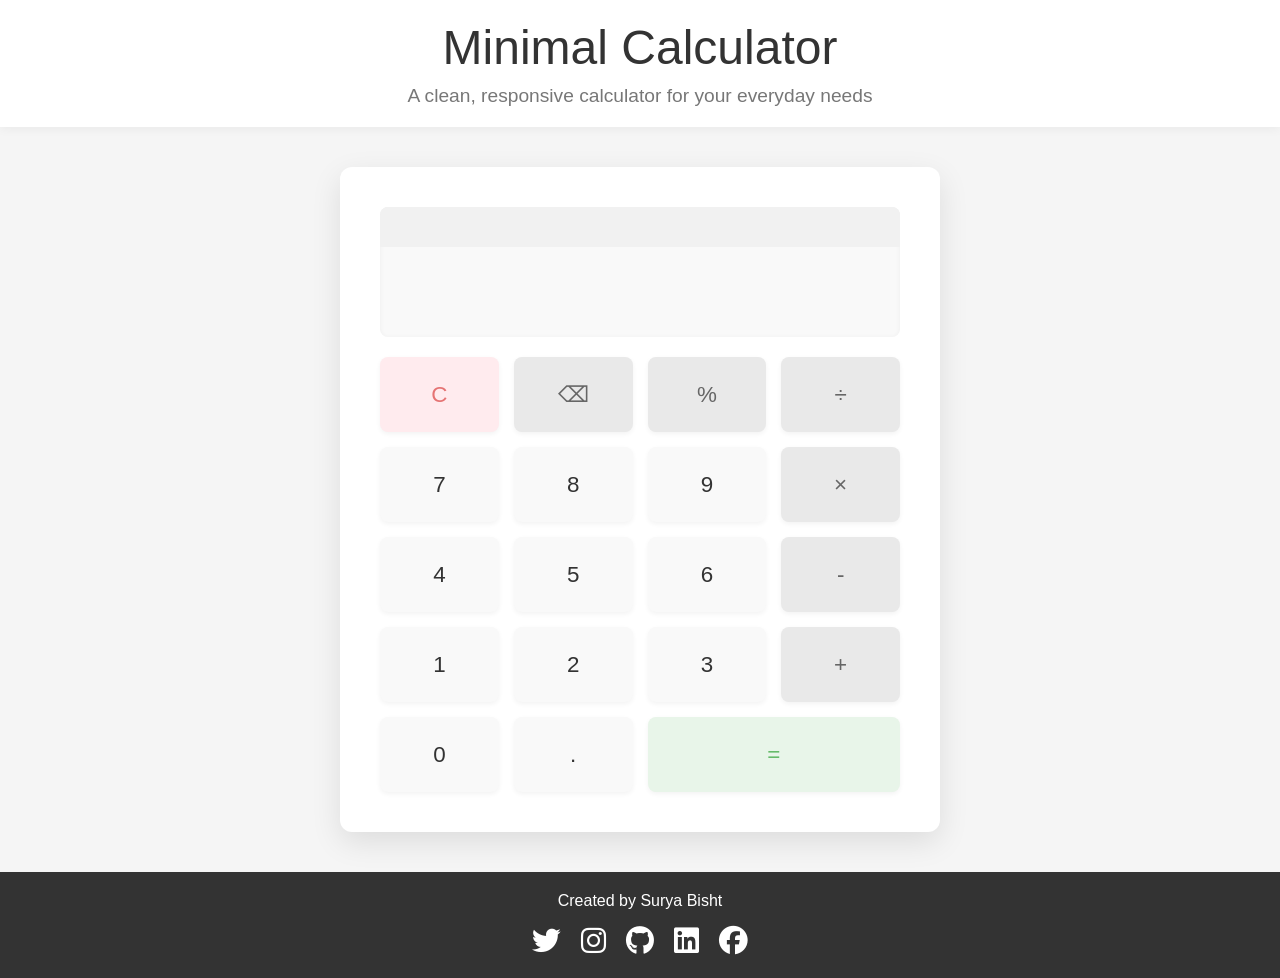
<file: Day2/Calculator/index.html>
<!DOCTYPE html>
<html lang="en">
<head>
    <meta charset="UTF-8">
    <meta name="viewport" content="width=device-width, initial-scale=1.0">
    <title>Minimal Calculator</title>
    <link rel="stylesheet" href="styles.css">
    <link rel="stylesheet" href="https://cdnjs.cloudflare.com/ajax/libs/font-awesome/6.4.0/css/all.min.css">
</head>
<body>
    <header class="header">
        <div class="header-container">
            <h1>Minimal Calculator</h1>
            <p>A clean, responsive calculator for your everyday needs</p>
        </div>
    </header>

    <div class="calculator">
        <div class="calculator-form">
            <div class="display-container">
                <div class="operation-display" id="operation-display"></div>
                <input type="text" class="display" id="display" readonly>
            </div>
            <div class="keypad">
                <button class="key clear" id="clear">C</button>
                <button class="key operator" id="backspace">⌫</button>
                <button class="key operator" id="percent">%</button>
                <button class="key operator" id="divide">÷</button>
                
                <button class="key" id="seven">7</button>
                <button class="key" id="eight">8</button>
                <button class="key" id="nine">9</button>
                <button class="key operator" id="multiply">×</button>
                
                <button class="key" id="four">4</button>
                <button class="key" id="five">5</button>
                <button class="key" id="six">6</button>
                <button class="key operator" id="subtract">-</button>
                
                <button class="key" id="one">1</button>
                <button class="key" id="two">2</button>
                <button class="key" id="three">3</button>
                <button class="key operator" id="add">+</button>
                
                <button class="key" id="zero">0</button>
                <button class="key" id="decimal">.</button>
                <button class="key equals" id="equals">=</button>
            </div>
        </div>
    </div>

    <footer class="footer">
        <div class="footer-container">
            <p>Created by Surya Bisht</p>
            <div class="social-links">
                <a href="https://twitter.com/suryabisht00" target="_blank" aria-label="Twitter">
                    <i class="fab fa-twitter"></i>
                </a>
                <a href="https://instagram.com/suryabisht00" target="_blank" aria-label="Instagram">
                    <i class="fab fa-instagram"></i>
                </a>
                <a href="https://github.com/suryabisht00" target="_blank" aria-label="GitHub">
                    <i class="fab fa-github"></i>
                </a>
                <a href="https://linkedin.com/in/suryabisht00" target="_blank" aria-label="LinkedIn">
                    <i class="fab fa-linkedin"></i>
                </a>
                <a href="https://facebook.com/suryabisht00" target="_blank" aria-label="Facebook">
                    <i class="fab fa-facebook"></i>
                </a>
            </div>
        </div>
    </footer>

    <script src="script.js"></script>
</body>
</html>
</file>
<file: Day2/Calculator/styles.css>
* {
    margin: 0;
    padding: 0;
    box-sizing: border-box;
    font-family: 'Arial', sans-serif;
}

body {
    display: flex;
    flex-direction: column;
    min-height: 100vh;
    background-color: #f5f5f5;
    overflow-x: hidden;
}

/* Header Styles */
.header {
    width: 100%;
    background-color: #fff;
    padding: 20px 0;
    box-shadow: 0 2px 10px rgba(0, 0, 0, 0.05);
    text-align: center;
}

.header-container {
    max-width: 1200px;
    margin: 0 auto;
    padding: 0 20px;
}

.header h1 {
    font-size: 2.5rem;
    color: #333;
    margin-bottom: 10px;
    font-weight: 300;
}

.header p {
    font-size: 1rem;
    color: #777;
}

/* Calculator Section */
.calculator {
    position: relative;
    width: 100%;
    max-width: 500px;
    padding: 20px;
    border-radius: 12px;
    box-shadow: 0 10px 30px rgba(0, 0, 0, 0.1);
    background-color: #fff;
    overflow: hidden;
    margin: 40px auto;
}

/* Removing the hover transform effect */
.calculator:hover {
    transform: none;
}

.calculator-form {
    position: relative;
    z-index: 10;
    background-color: #fff;
    padding: 20px;
    border-radius: 10px;
    display: flex;
    flex-direction: column;
}

.display-container {
    width: 100%;
    background-color: #f9f9f9;
    border-radius: 8px;
    margin-bottom: 20px;
    overflow: hidden;
    box-shadow: inset 0 1px 5px rgba(0, 0, 0, 0.05);
}

.operation-display {
    width: 100%;
    height: 30px;
    padding: 5px 20px;
    color: #888;
    font-size: 0.9em;
    text-align: right;
    background-color: #f1f1f1;
}

.display {
    width: 100%;
    height: 70px;
    background-color: transparent;
    border: none;
    outline: none;
    padding: 10px 20px;
    color: #333;
    font-size: 2em;
    text-align: right;
    cursor: default;
    transition: 0.3s;
}

.keypad {
    display: grid;
    grid-template-columns: repeat(4, 1fr);
    grid-gap: 15px;
}

.key {
    position: relative;
    width: 100%;
    height: 65px;
    background-color: #f9f9f9;
    border: none;
    outline: none;
    border-radius: 8px;
    color: #333;
    font-size: 1.2em;
    font-weight: 500;
    cursor: pointer;
    transition: 0.3s;
    box-shadow: 0 2px 5px rgba(0, 0, 0, 0.05);
}

.key:hover {
    background-color: #f5f5f5;
    transform: translateY(-2px);
    box-shadow: 0 4px 8px rgba(0, 0, 0, 0.1);
}

.key:active, .key.active {
    transform: scale(0.98);
    box-shadow: 0 1px 3px rgba(0, 0, 0, 0.1);
}

.operator {
    background-color: #e9e9e9;
    color: #666;
}

.clear {
    background-color: #ffebee;
    color: #e57373;
}

.equals {
    grid-column: span 2;
    background-color: #e8f5e9;
    color: #66bb6a;
}

.animate {
    animation: pulse 0.3s;
}

.animate-result {
    animation: flash 0.5s;
}

.animate-clear {
    animation: fade 0.3s;
}

@keyframes pulse {
    0% { transform: scale(1); }
    50% { transform: scale(0.98); }
    100% { transform: scale(1); }
}

@keyframes flash {
    0%, 100% { opacity: 1; }
    50% { opacity: 0.8; }
}

@keyframes fade {
    0% { opacity: 0; }
    100% { opacity: 1; }
}

/* Footer Styles */
.footer {
    width: 100%;
    background-color: #333;
    color: #fff;
    padding: 20px 0;
    margin-top: auto;
}

.footer-container {
    max-width: 1200px;
    margin: 0 auto;
    padding: 0 20px;
    display: flex;
    flex-direction: column;
    align-items: center;
    justify-content: center;
    text-align: center;
}

.footer p {
    font-size: 1rem;
    margin-bottom: 15px;
}

.social-links {
    display: flex;
    gap: 20px;
}

.social-links a {
    color: #fff;
    font-size: 1.5rem;
    transition: transform 0.3s, color 0.3s;
}

.social-links a:hover {
    transform: translateY(-3px);
}

.social-links a:nth-child(1):hover {
    color: #1DA1F2; /* Twitter color */
}

.social-links a:nth-child(2):hover {
    color: #E1306C; /* Instagram color */
}

.social-links a:nth-child(3):hover {
    color: #6e5494; /* GitHub color */
}

.social-links a:nth-child(4):hover {
    color: #0077B5; /* LinkedIn color */
}

.social-links a:nth-child(5):hover {
    color: #4267B2; /* Facebook color */
}

/* Media Queries for Responsive Design */
@media (min-width: 1200px) {
    .calculator {
        max-width: 600px;
    }
    
    .key {
        height: 75px;
        font-size: 1.4em;
    }
    
    .display {
        height: 90px;
        font-size: 2.5em;
    }
    
    .operation-display {
        height: 40px;
        font-size: 1.1em;
    }
    
    .header h1 {
        font-size: 3rem;
    }
    
    .header p {
        font-size: 1.2rem;
    }
    
    .social-links a {
        font-size: 1.8rem;
    }
}

@media (max-width: 768px) {
    .calculator {
        max-width: 450px;
        padding: 15px;
    }
    
    .calculator-form {
        padding: 15px;
    }
    
    .header h1 {
        font-size: 2rem;
    }
    
    .header p {
        font-size: 0.9rem;
    }
}

@media (max-width: 576px) {
    .calculator {
        max-width: 100%;
        padding: 10px;
        border-radius: 0;
    }
    
    .calculator-form {
        padding: 15px 10px;
    }
    
    .keypad {
        grid-gap: 10px;
    }
    
    .key {
        height: 55px;
        font-size: 1.1em;
    }
    
    .header {
        padding: 15px 0;
    }
    
    .header h1 {
        font-size: 1.8rem;
    }
    
    .social-links {
        gap: 15px;
    }
    
    .social-links a {
        font-size: 1.3rem;
    }
}

@media (max-width: 360px) {
    .calculator-form {
        padding: 10px;
    }
    
    .display {
        height: 60px;
        padding: 10px;
        font-size: 1.8em;
    }
    
    .operation-display {
        height: 25px;
        font-size: 0.8em;
    }
    
    .keypad {
        grid-gap: 8px;
    }
    
    .key {
        height: 50px;
        font-size: 1em;
    }
    
    .header h1 {
        font-size: 1.5rem;
    }
    
    .header p {
        font-size: 0.8rem;
    }
    
    .social-links {
        gap: 10px;
    }
    
    .social-links a {
        font-size: 1.2rem;
    }
}
</file>
